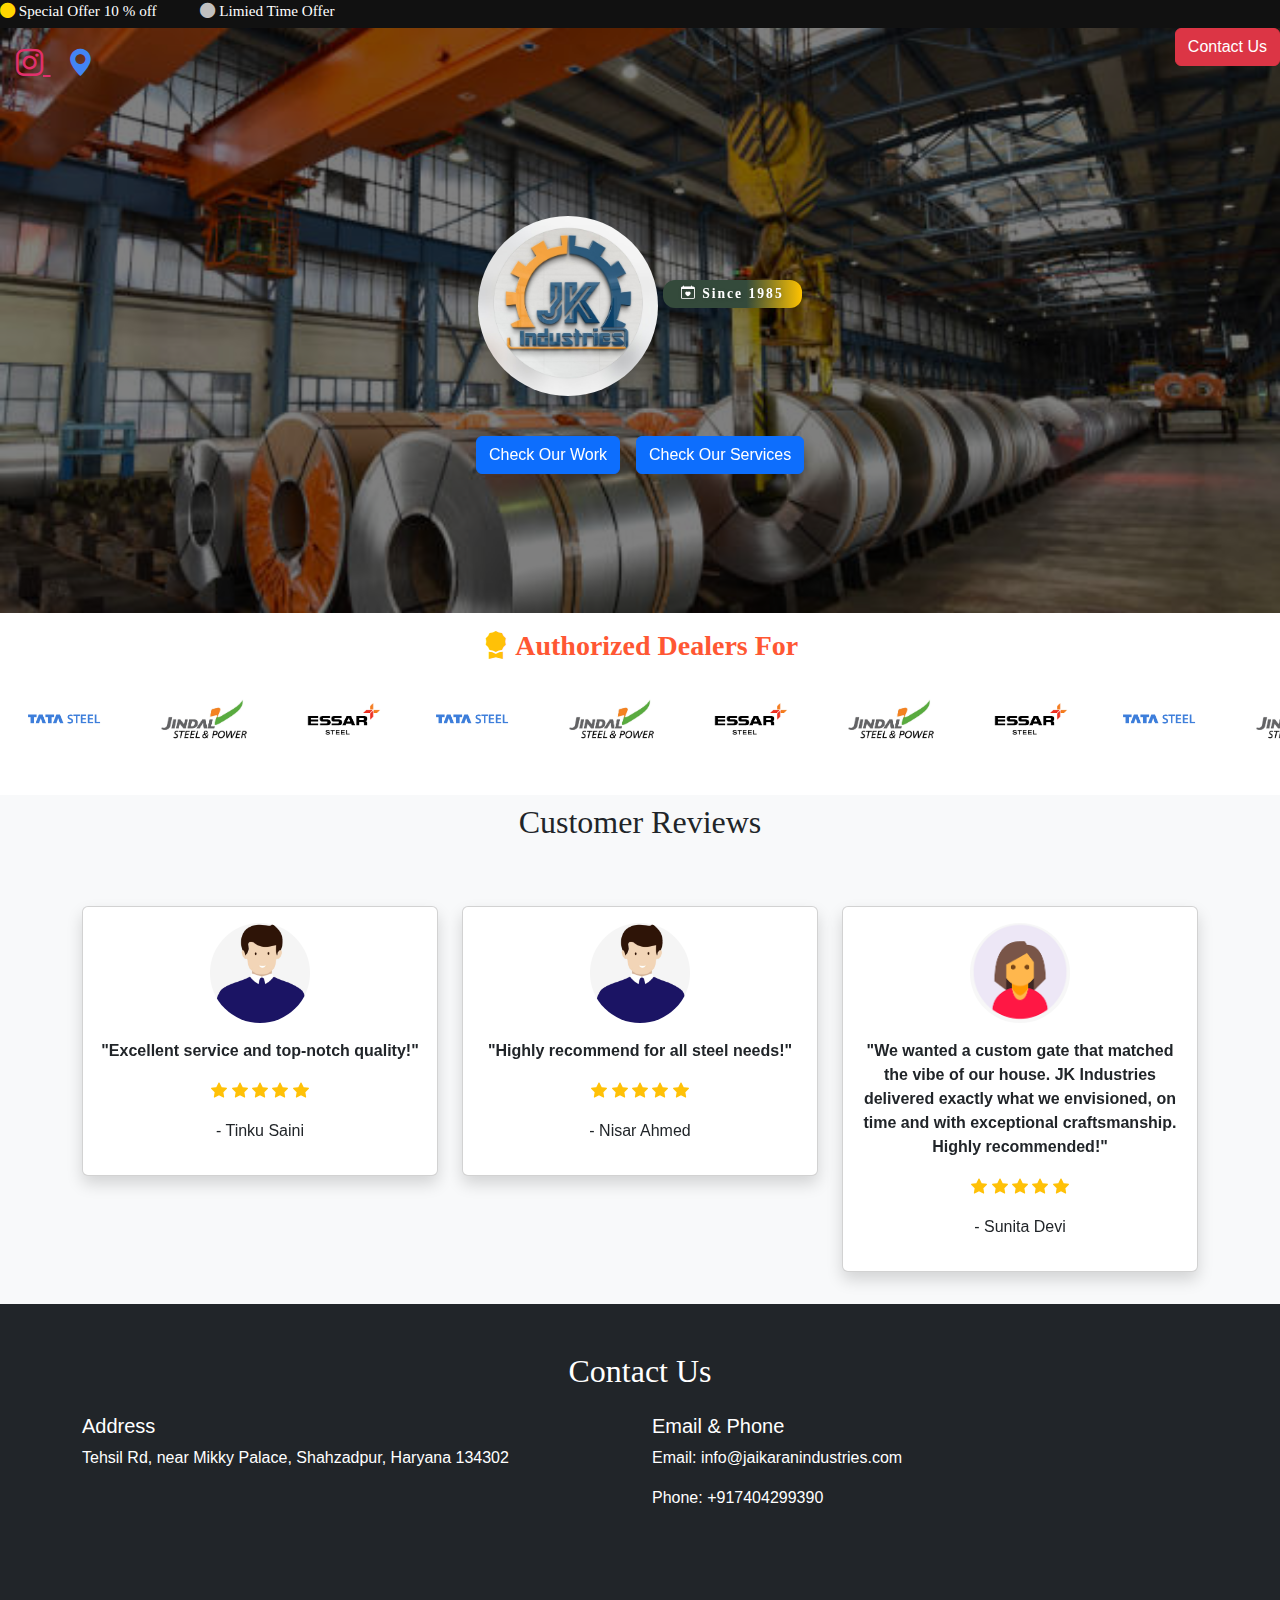
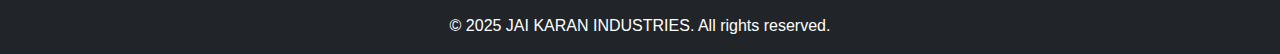
<file: index.html>
<!DOCTYPE html>
<html lang="en">

<head>
  <meta charset="UTF-8" />
  <meta name="viewport" content="width=device-width, initial-scale=1.0" />
  <title>JAI KARAN INDUSTRIES</title>

  <!-- Bootstrap CSS -->
  <link href="https://cdn.jsdelivr.net/npm/bootstrap@5.3.3/dist/css/bootstrap.min.css" rel="stylesheet" />
  <!-- Bootstrap Icons -->
  <link href="https://cdn.jsdelivr.net/npm/bootstrap-icons@1.10.5/font/bootstrap-icons.css" rel="stylesheet" />
  <!-- AOS (for animations) -->
  <link href="https://cdn.jsdelivr.net/npm/aos@2.3.4/dist/aos.css" rel="stylesheet" />


  <!-- Custom CSS -->
  <link rel="stylesheet" href="css/style.css">
</head>

<body>

  <!-- Gold & Silver Price Marquee -->
  <div
    style="background:#111; color:#fff; font-family:'Georgia',serif; font-size:0.95rem; height:28px; overflow:hidden;">
    <div style="white-space:nowrap; animation: priceScroll 8s linear infinite;">
      <span style="margin-right:40px;"><i class="bi bi-circle-fill" style="color:gold;"></i> Special Offer 10 % off</span>
      <span style="margin-right:40px;"><i class="bi bi-circle-fill" style="color:silver;"></i> Limied Time Offer</span>
      <!-- Add more prices here if needed -->
    </div>
  </div>
  <style>
    @keyframes priceScroll {
      0% {
        transform: translateX(100%);
      }

      100% {
        transform: translateX(-100%);
      }
    }
  </style>


  <!-- Hero Section -->
  <section class="hero-section text-white d-flex align-items-center justify-content-center text-center"
    style="background-image: url('img/bg.jpg'); background-size: cover; background-position: center; height: 65vh; position: relative;">
    <div class="overlay"></div>
    <div class="contact-info-top" style="position: absolute; top: 16px; left: 16px; z-index: 20; text-align: left;">
      <a href="https://www.instagram.com/info.jkindustries?igsh=dng3anNjbjF0dXJ1" target="_blank"
        style="font-size: 1.7rem; color: #E1306C; margin-right: 16px;">
        <i class="bi bi-instagram"></i>
      </a>
      <a href="https://maps.app.goo.gl/RRnhnmhGtMumdYZU6?g_st=com.google.maps.preview.copy" target="_blank"
        style="font-size: 1.7rem; color: #4285F4;">
        <i class="bi bi-geo-alt-fill"></i>
      </a>
    </div>
    <div class="z-1 position-relative" data-aos="fade-up">
      <img src="img/logo.jpeg" alt="Owner" class="rounded-circle mb-4 shadow mt-5" width="180" height="180"
        style="object-fit: cover;" data-aos="flip-up" data-aos-duration="1000">
      <span style="
      display: inline-block;
      background: linear-gradient(90deg, #344a3b 60%, #ffc300 100%);
      color: #fff;
      font-family: 'Georgia', serif;
      font-size: 0.85rem;
      font-weight: bold;
      letter-spacing: 2px;
      border-radius: 12px;
      box-shadow: 0 2px 8px rgba(0,0,0,0.12);
      padding: 4px 18px;
      margin-top: -12px;
      margin-bottom: 8px;
      text-shadow: 1px 1px 4px rgba(0,0,0,0.15);
    " data-aos="zoom-in" data-aos-duration="1000">
        <i class="bi bi-calendar-heart"></i> Since 1985
      </span>
      <!-- <div class="d-flex justify-content-center gap-3 mb-2" data-aos="fade-up" data-aos-duration="1000">
        <span class="badge rounded-pill bg-success fs-6 px-3 py-2 shadow-sm">
          <i class="bi bi-shield-check"></i> Trust
        </span>
        <span class="badge rounded-pill bg-success fs-6 px-3 py-2 shadow-sm">
          <i class="bi bi-star"></i> Excellence
        </span>
        <span class="badge rounded-pill bg-success fs-6 px-3 py-2 shadow-sm">
          <i class="bi bi-people"></i> Service
        </span>
      </div>  -->
      <div class="d-flex justify-content-center align-items-center gap-3 mt-3 flex-row">
        <a href="work.html" class="btn btn-primary" data-aos="flip-up" data-aos-duration="1000">Check Our Work</a>
        <a href="services.html" class="btn btn-primary" data-aos="flip-up" data-aos-duration="1000">Check Our
          Services</a>
      </div>
    </div>
    <div class="position-fixed top-0 end-0" style="margin-top: 28px;">
      <button type="button" class="btn btn-danger" data-bs-toggle="modal" data-bs-target="#contactModal">
        Contact Us
      </button>
    </div>

  </section>


  <section class="py-3 bg-white" style="padding-left:0; padding-right:0;">
    <h3 class="fw-bold text-center mb-3" style="color: #ff5733; font-family: 'Georgia', serif;">
      <i class="bi bi-award-fill text-warning"></i> Authorized Dealers For
    </h3>
    <div class="logo-marquee"
      style="overflow: hidden; width: 100vw; position: relative; left: 50%; transform: translateX(-50%); height: 100px;">
      <div class="logo-track" style="display: flex; align-items: center; animation: logoScroll 10s linear infinite;">
        <img src="img/tata.png" alt="Tata Steel" style="height: 80px; margin: 0 24px;">
        <img src="img/Jindal.jpg" alt="Jindal Steel" style="height: 80px; margin: 0 24px;">
        <img src="img/essar.png" alt="Essar Steel" style="height: 80px; margin: 0 24px;">
        <img src="img/tata.png" alt="SAIL" style="height: 80px; margin: 0 24px;">
        <img src="img/Jindal.jpg" alt="Bhushan Steel" style="height: 80px; margin: 0 24px;">
        <!-- Repeat logos for continuous scroll effect -->
        <img src="img/essar.png" alt="Tata Steel" style="height: 80px; margin: 0 24px;">
        <img src="img/Jindal.jpg" alt="Jindal Steel" style="height: 80px; margin: 0 24px;">
        <img src="img/essar.png" alt="Essar Steel" style="height: 80px; margin: 0 24px;">
        <img src="img/tata.png" alt="SAIL" style="height: 80px; margin: 0 24px;">
        <img src="img/Jindal.jpg" alt="Bhushan Steel" style="height: 80px; margin: 0 24px;">
        <img src="img/essar.png" alt="Tata Steel" style="height: 80px; margin: 0 24px;">
        <img src="img/Jindal.jpg" alt="Jindal Steel" style="height: 80px; margin: 0 24px;">
        <img src="img/essar.png" alt="Essar Steel" style="height: 80px; margin: 0 24px;">
        <img src="img/tata.png" alt="SAIL" style="height: 80px; margin: 0 24px;">
        <img src="img/Jindal.jpg" alt="Bhushan Steel" style="height: 80px; margin: 0 24px;">
        <img src="img/essar.png" alt="Tata Steel" style="height: 80px; margin: 0 24px;">
        <img src="img/Jindal.jpg" alt="Jindal Steel" style="height: 80px; margin: 0 24px;">
        <img src="img/essar.png" alt="Essar Steel" style="height: 80px; margin: 0 24px;">
        <img src="img/tata.png" alt="SAIL" style="height: 80px; margin: 0 24px;">
        <img src="img/Jindal.jpg" alt="Bhushan Steel" style="height: 80px; margin: 0 24px;">
      </div>
    </div>
  </section>
  <style>
    @keyframes logoScroll {
      0% {
        transform: translateX(0);
      }

      100% {
        transform: translateX(-50%);
      }
    }

    @media (max-width: 576px) {
      .logo-track {
        animation-duration: 6s !important;
      }

      .logo-marquee {
        height: 70px !important;
      }

      .logo-track img {
        height: 56px !important;
        margin: 0 12px !important;
      }
    }
  </style>


  <!-- Reviews Section -->
  <section class="reviews-section py-2 bg-light">
    <div class="container">
      <h2 class="text-center mb-4" style="font-family: 'Georgia', serif;">Customer Reviews</h2>
      <div class="row">
        <div class="d-flex justify-content-center gap-3 mb-2" data-aos="fade-up" data-aos-duration="1000">
          <span class="badge rounded-pill bg-success fs-6 px-3 py-2 shadow-sm">
            <i class="bi bi-shield-check"></i> Trust
          </span>
          <span class="badge rounded-pill bg-warning text-dark fs-6 px-3 py-2 shadow-sm">
            <i class="bi bi-star"></i> Excellence
          </span>
          <span class="badge rounded-pill bg-danger fs-6 px-3 py-2 shadow-sm">
            <i class="bi bi-currency-rupee"></i> Best Price
          </span>
        </div>
        <!-- Review 1 -->
        <div class="col-md-4 mb-4">
          <div class="card shadow">
            <div class="card-body text-center">
              <img src="img/user1.jpg" alt="John Doe" class="img-fluid rounded-circle mb-3"
                style="width: 100px; height: 100px; object-fit: cover;">
              <p class="fw-bold">"Excellent service and top-notch quality!"</p>
              <p class="text-warning">
                <i class="bi bi-star-fill"></i>
                <i class="bi bi-star-fill"></i>
                <i class="bi bi-star-fill"></i>
                <i class="bi bi-star-fill"></i>
                <i class="bi bi-star-fill"></i>
              </p>
              <p>- Tinku Saini</p>
            </div>
          </div>
        </div>
        <!-- Review 2 -->
        <div class="col-md-4 mb-4">
          <div class="card shadow">
            <div class="card-body text-center">
              <img src="img/user1.jpg" alt="Nisar Ahmed" class="img-fluid rounded-circle mb-3"
                style="width: 100px; height: 100px; object-fit: cover;">
              <p class="fw-bold">"Highly recommend for all steel needs!"</p>
              <p class="text-warning">
                <i class="bi bi-star-fill"></i>
                <i class="bi bi-star-fill"></i>
                <i class="bi bi-star-fill"></i>
                <i class="bi bi-star-fill"></i>
                <i class="bi bi-star-fill"></i>
              </p>
              <p>- Nisar Ahmed</p>
            </div>
          </div>
        </div>
        <!-- Review 3 -->
        <div class="col-md-4 mb-4">
          <div class="card shadow">
            <div class="card-body text-center">
              <img src="img/images.png" alt="Nisar Ahmed" class="img-fluid rounded-circle mb-3"
                style="width: 100px; height: 100px; object-fit: cover;">
              <p class="fw-bold">"We wanted a custom gate that matched the vibe of our house. JK Industries delivered
                exactly what we envisioned, on time and with exceptional craftsmanship. Highly recommended!"</p>
              <p class="text-warning">
                <i class="bi bi-star-fill"></i>
                <i class="bi bi-star-fill"></i>
                <i class="bi bi-star-fill"></i>
                <i class="bi bi-star-fill"></i>
                <i class="bi bi-star-fill"></i>
              </p>
              <p>- Sunita Devi</p>
            </div>
          </div>
        </div>
      </div>
    </div>
  </section>
  <!-- 
  Contact Us Button
  <div class="position-fixed top-0 end-0 m-3" style="margin-top: 100px;">
    <button type="button" class="btn btn-danger" data-bs-toggle="modal" data-bs-target="#contactModal">
      Contact Us
    </button>
  </div> -->

  <!-- Contact Us Modal -->
  <div class="modal fade" id="contactModal" tabindex="-1" aria-labelledby="contactModalLabel" aria-hidden="true">
    <div class="modal-dialog modal-dialog-centered">
      <div class="modal-content">
        <div class="modal-header">
          <h5 class="modal-title" id="contactModalLabel">Contact Information</h5>
          <button type="button" class="btn-close" data-bs-dismiss="modal" aria-label="Close"></button>
        </div>
        <div class="modal-body">
          <h6>Address:</h6>
          <p>Tehsil Rd, near Mikky Palace, Shahzadpur, Haryana 134302</p>
          <h6>Email:</h6>
          <p>info@jaikaranindustries.com</p>
          <h6>Phone:</h6>
          <p>+917404299390</p>
        </div>
        <div class="modal-footer">
          <button type="button" class="btn btn-secondary" data-bs-dismiss="modal">Close</button>
        </div>
      </div>
    </div>
  </div>

  <!-- Contact Us Section -->
  <section class="contact-us-section py-5 bg-dark text-white">
    <div class="container">
      <h2 class="text-center mb-4" style="font-family: 'Georgia', serif;">Contact Us</h2>
      <div class="row">
        <div class="col-md-6 mb-4">
          <h5>Address</h5>
          <p>Tehsil Rd, near Mikky Palace, Shahzadpur, Haryana 134302</p>
        </div>
        <div class="col-md-6 mb-4">
          <h5>Email & Phone</h5>
          <p>Email: info@jaikaranindustries.com</p>
          <p>Phone: +917404299390</p>
        </div>
      </div>
    </div>
  </section>

  <!-- Footer -->
  <footer class="bg-dark text-center text-white p-3">
    &copy; 2025 JAI KARAN INDUSTRIES. All rights reserved.
  </footer>

  <!-- Scripts -->
  <script src="https://cdn.jsdelivr.net/npm/bootstrap@5.3.3/dist/js/bootstrap.bundle.min.js"></script>
  <script src="https://cdn.jsdelivr.net/npm/aos@2.3.4/dist/aos.js"></script>
  <script>
    AOS.init();
  </script>
</body>

<!-- Quotation Modal -->
<div class="modal fade" id="quoteModal" tabindex="-1" aria-hidden="true">
  <div class="modal-dialog modal-dialog-centered">
    <div class="modal-content border-0" style="border-radius: 1rem;">
      <div class="modal-header bg-danger text-white"
        style="border-top-left-radius: 1rem; border-top-right-radius: 1rem;">
        <img src="img/logo.jpeg" alt="JK Industries Logo" style="height:40px; margin-right:10px;">
        <h5 class="modal-title">JK Industries - Free Quotation</h5>
        <button type="button" class="btn-close btn-close-white" data-bs-dismiss="modal" aria-label="Close"></button>
      </div>
      <div class="modal-body text-center">
        <p class="mb-3">Thank you for visiting JK Industries! Would you like a free quotation for your steel needs?</p>

        <!-- Paid formspree -->
        <!-- <form action="https://formspree.io/f/xpwlwrnl" method="POST">
          <input type="text" name="name" class="form-control mb-2" placeholder="Your Name" required>
          <input type="tel" name="phone" class="form-control mb-2" placeholder="Phone Number" required>
          <input type="email" name="email" class="form-control mb-2" placeholder="Email (optional)">
          <button type="submit" class="btn btn-primary w-100 mb-2">Request Quotation</button>
        </form> -->

        <form action="https://formsubmit.co/c9e61764c7f2078186c1e4b13a41eba5" method="POST">
          <input type="text" name="name" class="form-control mb-2" placeholder="Your Name" required>
          <input type="tel" name="phone" class="form-control mb-2" placeholder="Phone Number" required>
          <input type="email" name="email" class="form-control mb-2" placeholder="Email (optional)">
          <button type="submit" class="btn btn-primary w-100 mb-2">Request Quotation</button>
        </form>
        <div class="mt-2">
          <span>Or</span>
        </div>
        <a href="tel:+917404299390" class="btn btn-danger w-100 mt-2">Call Us Now</a>
      </div>
    </div>
  </div>
</div>

<script>
  setTimeout(function () {
    var quoteModal = new bootstrap.Modal(document.getElementById('quoteModal'));
    quoteModal.show();
  }, 45000); // 45 seconds
</script>

</html>
</file>
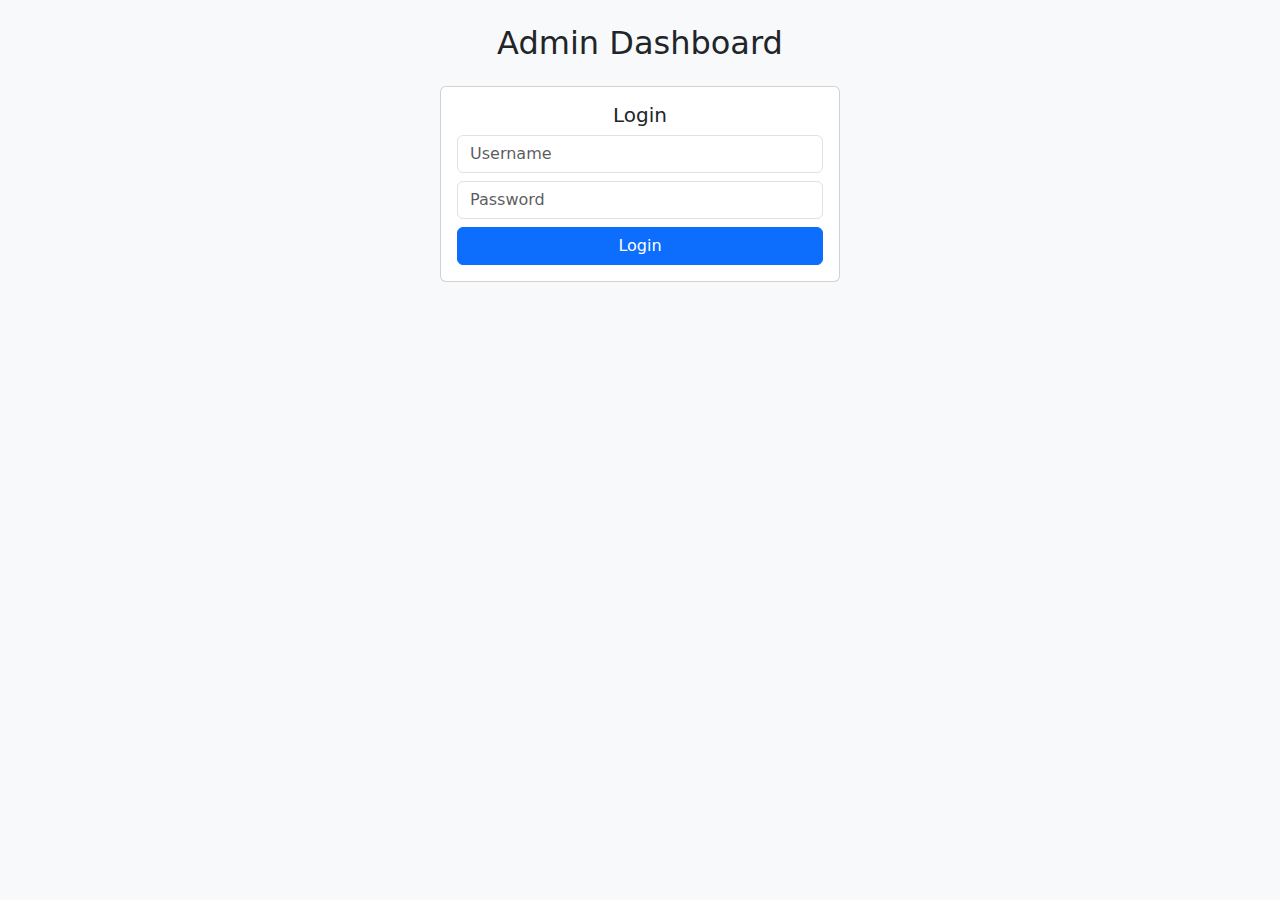
<file: dashboard.html>
<!DOCTYPE html>
<html lang="en">

<head>
  <!--
    JK Industries Admin Dashboard

    This dashboard provides:
    - Login authentication for admin access
    - Sidebar navigation for User Data, Work Progress, Sale Data, and Image Upload
    - User Data: View paginated user queries
    - Work Progress: View, add, edit, mark complete, and update dates for work records
    - Sale Data: Add and view sales, filter by week
    - Upload Images: Upload images with type selection

    Technologies:
    - Bootstrap 5 for UI
    - Bootstrap Icons
    - Vanilla JavaScript for interactivity
    - Backend API endpoints (see JS comments for URLs)
  -->
  <meta charset="UTF-8" />
  <meta name="viewport" content="width=device-width, initial-scale=1.0" />
  <title>JK Industries Dashboard</title>
  <link href="https://cdn.jsdelivr.net/npm/bootstrap@5.3.3/dist/css/bootstrap.min.css" rel="stylesheet" />
  <link href="https://cdn.jsdelivr.net/npm/bootstrap-icons@1.10.5/font/bootstrap-icons.css" rel="stylesheet" />
</head>

<body class="bg-light">
  <!-- Login Section -->
  <div class="container-fluid py-4">
    <h2 class="text-center mb-4">Admin Dashboard</h2>
    <div id="loginSection" class="card mx-auto mb-4" style="max-width: 400px;">
      <div class="card-body">
        <h5 class="card-title text-center">Login</h5>
        <form id="loginForm">
          <input type="text" class="form-control mb-2" placeholder="Username" id="username" required>
          <input type="password" class="form-control mb-2" placeholder="Password" id="password" required>
          <button type="submit" class="btn btn-primary w-100">Login</button>
        </form>
        <div id="loginError" class="text-danger mt-2" style="display:none;">Invalid credentials!</div>
      </div>
    </div>

    <!-- Dashboard Layout -->
    <div id="dashboardLayout" style="display:none;">
      <div class="row">
        <!-- Sidebar Navigation -->
        <div class="col-12 col-md-3 mb-3 mb-md-0">
          <div class="list-group">
            <button class="list-group-item list-group-item-action" id="navSaleData">
              <i class="bi bi-currency-rupee"></i> Sale Data
            </button>
            <button class="list-group-item list-group-item-action" id="navWorkProgress">
              <i class="bi bi-clipboard-check"></i> Work Progress
            </button>
            <button class="list-group-item list-group-item-action" id="navUploadImages">
              <i class="bi bi-image"></i> Upload Images
            </button>
            <button class="list-group-item list-group-item-action" id="navUserData">
              <i class="bi bi-people"></i> User Data
            </button>
            <button class="list-group-item list-group-item-action" id="navIssues">
              <i class="bi bi-bug"></i> Report Issues / Request Feature
            </button>
            <button class="list-group-item list-group-item-action text-danger" id="logoutBtn">
              <i class="bi bi-box-arrow-right"></i> Logout
            </button>
          </div>
        </div>
        <!-- Main Content Area -->
        <div class="col-12 col-md-9">
          <!-- User Data Section -->
          <div id="userSection">
            <div class="card shadow mb-4">
              <div class="card-header bg-primary text-white">
                <h5 class="mb-0">New Users</h5>
              </div>
              <div class="card-body p-0">
                <div class="table-responsive">
                  <table class="table table-striped mb-0">
                    <thead class="table-dark">
                      <tr>
                        <th>#</th>
                        <th>Name</th>
                        <th>Email</th>
                        <th>Phone</th>
                        <th>Query Type</th>
                        <th>Created At</th>
                      </tr>
                    </thead>
                    <tbody id="userTableBody"></tbody>
                  </table>
                </div>
              </div>
            </div>
          </div>
          <!-- Work Progress Section -->
          <div id="workSection" style="display:none;">
            <div class="d-flex justify-content-end mb-3">
              <button type="button" class="btn btn-success" data-bs-toggle="modal" data-bs-target="#addWorkModal">
                <i class="bi bi-plus-circle"></i> Add New Work
              </button>
            </div>
            <div class="card shadow">
              <div class="card-header bg-success text-white">
                <h5 class="mb-0">Work Progress</h5>
              </div>
              <div class="card-body p-0">
                <div class="table-responsive">
                  <table class="table table-bordered table-striped mb-0">
                    <thead class="table-dark">
                      <tr>
                        <th>Name</th>
                        <th>Address</th>
                        <th>PhoneNumber</th>
                        <th>Type of Work</th>
                        <th>Start Date</th>
                        <th>Completion Date</th>
                        <th>Status</th>
                        <th>Edit</th>
                      </tr>
                    </thead>
                    <tbody id="workTableBody"></tbody>
                  </table>
                </div>
              </div>
            </div>
          </div>
          <!-- Sale Data Section -->
          <div id="saleSection" style="display:none;">
            <div class="d-flex justify-content-end mb-3">
              <button type="button" class="btn btn-success" data-bs-toggle="modal" data-bs-target="#addSaleModal">
                <i class="bi bi-plus-circle"></i> Add Sale Data
              </button>
            </div>
            <div class="mb-3">
              <label for="weekStart" class="form-label">Week Start</label>
              <input type="date" id="weekStart" class="form-control d-inline-block" style="width:auto;">
              <label for="weekEnd" class="form-label ms-2">Week End</label>
              <input type="date" id="weekEnd" class="form-control d-inline-block" style="width:auto;">
              <button id="filterSaleBtn" class="btn btn-primary ms-2">View</button>
            </div>
            <div class="card shadow">
              <div class="card-header bg-warning text-dark">
                <h5 class="mb-0">Sale Data</h5>
              </div>
              <div class="card-body p-0">
                <div class="table-responsive">
                  <table class="table table-bordered table-striped mb-0">
                    <thead class="table-dark">
                      <tr>
                        <th>Date</th>
                        <th>Buyer Name</th>
                        <th>Transaction Type</th>
                        <th>Comments</th>
                        <th>Total Price</th>
                        <th>All Items</th>
                      </tr>
                    </thead>
                    <tbody id="saleTableBody"></tbody>
                  </table>
                </div>
              </div>
            </div>
          </div>
          <!-- Upload Images Section -->
          <div id="uploadSection" style="display:none;">
            <div class="card shadow">
              <div class="card-header bg-info text-white">
                <h5 class="mb-0"><i class="bi bi-image"></i> Upload Images</h5>
              </div>
              <div class="card-body">
                <form id="imageUploadForm" enctype="multipart/form-data">
                  <input type="file" name="image" class="form-control mb-2" accept="image/*" required>
                  <input type="text" name="name" class="form-control mb-2" placeholder="Image Name" required>
                  <select name="type" class="form-control mb-2" required>
                    <option value="">Select Type</option>
                    <option value="gate">Gate</option>
                    <option value="grill">Grill</option>
                    <option value="cement_sheet">Cement Sheet</option>
                    <option value="others">Others</option>
                  </select>
                  <button type="submit" class="btn btn-info w-100">Upload</button>
                </form>
                <div id="imageUploadMsg" class="mt-2"></div>
              </div>
            </div>
          </div>
        </div>
      </div>
    </div>

    <!-- Add Work Modal -->
    <div class="modal fade" id="addWorkModal" tabindex="-1" aria-hidden="true">
      <div class="modal-dialog modal-dialog-centered">
        <div class="modal-content border-0" style="border-radius: 1rem;">
          <div class="modal-header bg-success text-white"
            style="border-top-left-radius: 1rem; border-top-right-radius: 1rem;">
            <h5 class="modal-title"><i class="bi bi-plus-circle"></i> Add New Work</h5>
            <button type="button" class="btn-close btn-close-white" data-bs-dismiss="modal" aria-label="Close"></button>
          </div>
          <form id="addWorkForm">
            <div class="modal-body">
              <input type="text" name="name" class="form-control mb-2" placeholder="Name" required>
              <input type="text" name="address" class="form-control mb-2" placeholder="Address" required>
              <input type="text" name="phoneNumber" class="form-control mb-2" placeholder="Phone Number" required>
              <input type="text" name="typeOfWork" class="form-control mb-2" placeholder="Type of Work" required>
              <input type="date" name="startDate" class="form-control mb-2" placeholder="Start Date" required>
              <input type="date" name="completionDate" class="form-control mb-2" placeholder="Completion Date" required>
            </div>
            <div class="modal-footer">
              <button type="submit" class="btn btn-success w-100">Add Work</button>
            </div>
          </form>
        </div>
      </div>
    </div>

    <!-- Edit Work Modal -->
    <div class="modal fade" id="editWorkModal" tabindex="-1" aria-hidden="true">
      <div class="modal-dialog modal-dialog-centered">
        <div class="modal-content border-0" style="border-radius: 1rem;">
          <div class="modal-header bg-warning text-white"
            style="border-top-left-radius: 1rem; border-top-right-radius: 1rem;">
            <h5 class="modal-title"><i class="bi bi-pencil"></i> Edit Work</h5>
            <button type="button" class="btn-close btn-close-white" data-bs-dismiss="modal" aria-label="Close"></button>
          </div>
          <div class="modal-body">
            <div id="editWorkMsg"></div>
            <div class="mb-3">
              <label for="editStartDate" class="form-label">Start Date</label>
              <input type="date" id="editStartDate" class="form-control">
            </div>
            <div class="mb-3">
              <label for="editCompletionDate" class="form-label">Completion Date</label>
              <input type="date" id="editCompletionDate" class="form-control">
            </div>
            <button id="updateDatesBtn" class="btn btn-info w-100 mb-2"><i class="bi bi-calendar-check"></i> Update
              Dates</button>
            <button id="markCompleteBtn" class="btn btn-success w-100">Mark as Complete</button>
          </div>
        </div>
      </div>
    </div>

    <!-- Add Sale Modal -->
    <div class="modal fade" id="addSaleModal" tabindex="-1" aria-hidden="true">
      <div class="modal-dialog modal-dialog-centered">
        <div class="modal-content border-0" style="border-radius: 1rem;">
          <div class="modal-header bg-success text-white"
            style="border-top-left-radius: 1rem; border-top-right-radius: 1rem;">
            <h5 class="modal-title"><i class="bi bi-plus-circle"></i> Add Sale Data</h5>
            <button type="button" class="btn-close btn-close-white" data-bs-dismiss="modal" aria-label="Close"></button>
          </div>
          <form id="addSaleForm">
            <div class="modal-body">
              <div id="saleItemsList"></div>
              <button type="button" class="btn btn-primary btn-sm mb-2" onclick="addSaleItem()">Add Item</button>
              <input type="date" name="date" id="saleDate" class="form-control mb-2" required>
              <input type="text" name="buyerName" class="form-control mb-2" placeholder="Buyer Name" required>
              <select name="txnType" class="form-control mb-2">
                <option value="OTHER">Transaction Type</option>
                <option value="CASH">Cash</option>
                <option value="CARD">Card</option>
                <option value="UPI">UPI</option>
                <option value="CREDIT">CREDIT</option>
                <option value="ADVANCE">ADVANCE</option>
                <option value="OTHER">Other</option>
              </select>
              <textarea name="comments" class="form-control mb-2" placeholder="Comments"></textarea>
            </div>
            <div class="modal-footer">
              <button type="submit" class="btn btn-success w-100">Add Sale</button>
            </div>
          </form>
        </div>
      </div>
    </div>

    <div class="modal fade" id="saleItemsModal" tabindex="-1" aria-hidden="true">
      <div class="modal-dialog modal-dialog-centered">
        <div class="modal-content border-0" style="border-radius: 1rem;">
          <div class="modal-header bg-primary text-white">
            <h5 class="modal-title">Sale Items</h5>
            <button type="button" class="btn-close btn-close-white" data-bs-dismiss="modal" aria-label="Close"></button>
          </div>
          <div class="modal-body" id="saleItemsModalBody"></div>
        </div>
      </div>
    </div>
    

    <!-- Details Modal (for all sections) -->
    <div class="modal fade" id="detailsModal" tabindex="-1" aria-hidden="true">
      <div class="modal-dialog modal-dialog-centered">
        <div class="modal-content border-0" style="border-radius: 1rem;">
          <div class="modal-header bg-primary text-white"
            style="border-top-left-radius: 1rem; border-top-right-radius: 1rem;">
            <h5 class="modal-title"><i class="bi bi-info-circle"></i> Details</h5>
            <button type="button" class="btn-close btn-close-white" data-bs-dismiss="modal" aria-label="Close"></button>
          </div>
          <div class="modal-body" id="detailsModalBody"></div>
        </div>
      </div>
    </div>
  </div>
  <script src="https://cdn.jsdelivr.net/npm/bootstrap@5.3.3/dist/js/bootstrap.bundle.min.js"></script>
  <script>
    // Utility function to handle null values for display
    function safe(val) {
      return val == null ? "" : val;
    }


    // Backend API base URL
    const API_URL = window.location.hostname.includes("127") || window.location.hostname.includes("localhost")
      ? "http://localhost:8080"
      : "https://jaikaran-backend.onrender.com";

    // Login logic
    if (localStorage.getItem('isLoggedIn') === 'true') {
      showDashboard();
    } else {
      document.getElementById('loginSection').style.display = 'block';
      document.getElementById('dashboardLayout').style.display = 'none';
    }

    document.getElementById('loginForm').addEventListener('submit', function (e) {
      e.preventDefault();
      const username = document.getElementById('username').value;
      const password = document.getElementById('password').value;
      fetch(`${API_URL}/api/auth/login`, {
        method: 'POST',
        headers: { 'Content-Type': 'application/json' },
        body: JSON.stringify({ username, password })
      })
        .then(res => {
          // If response is not OK, treat as failed login
          if (!res.ok) throw new Error('Login error');
          return res.json();
        })
        .then(isValid => {
          if (isValid === true) {
            localStorage.setItem('isLoggedIn', 'true');
            showDashboard();
          } else {
            localStorage.removeItem('isLoggedIn');
            document.getElementById('loginError').textContent = 'Invalid credentials!';
            document.getElementById('loginError').style.display = 'block';
            document.getElementById('dashboardLayout').style.display = 'none';
            document.getElementById('loginSection').style.display = 'block';
          }
        })
        .catch(() => {
          localStorage.removeItem('isLoggedIn');
          document.getElementById('loginError').textContent = 'login error!';
          document.getElementById('loginError').style.display = 'block';
          document.getElementById('dashboardLayout').style.display = 'none';
          document.getElementById('loginSection').style.display = 'block';
        });
    });

    // Logout handler
    document.getElementById('logoutBtn').addEventListener('click', function () {
      localStorage.removeItem('isLoggedIn');
      document.getElementById('dashboardLayout').style.display = 'none';
      document.getElementById('loginSection').style.display = 'block';
    });

    // Show dashboard after login
    function showDashboard() {
      document.getElementById('loginSection').style.display = 'none';
      document.getElementById('dashboardLayout').style.display = 'block';
      showSection('saleSection');
      // Set date inputs to today
      const today = new Date().toISOString().slice(0, 10);
      document.getElementById('weekStart').value = today;
      document.getElementById('weekEnd').value = today;
      fetchSaleData();
    }

    // Sidebar navigation logic
    document.getElementById('navUserData').onclick = function () {
      showSection('userSection');
      fetchUsers();
    };
    document.getElementById('navIssues').onclick = function() {
  window.location.href = "issues.html";
};
    
    document.getElementById('navWorkProgress').onclick = function () {
      showSection('workSection');
      fetchWorkProgress();
    };
    document.getElementById('navSaleData').onclick = function () {
      showSection('saleSection');
      fetchSaleData();
    };
    document.getElementById('navUploadImages').onclick = function () {
      showSection('uploadSection');
    };

    // Show only the selected section
    function showSection(sectionId) {
      document.getElementById('userSection').style.display = 'none';
      document.getElementById('workSection').style.display = 'none';
      document.getElementById('uploadSection').style.display = 'none';
      document.getElementById('saleSection').style.display = 'none';
      document.getElementById(sectionId).style.display = 'block';
    }

    // --- User Data Section ---
    let usersData = [];
    let currentPage = 1;
    const recordsPerPage = 10;

    function fetchUsers() {
      fetch(`${API_URL}/api/query/user`)
        .then(res => res.json())
        .then(data => {
          usersData = data;
          currentPage = 1;
          renderUserTable();
        });
    }

    function renderUserTable() {
      const tbody = document.getElementById('userTableBody');
      tbody.innerHTML = '';
      const start = (currentPage - 1) * recordsPerPage;
      const end = start + recordsPerPage;
      const pageData = usersData.slice(start, end);
      pageData.forEach((user, idx) => {
        tbody.innerHTML += `
          <tr>
            <td>${start + idx + 1}</td>
            <td>${safe(user.name)}</td>
            <td>${safe(user.email)}</td>
            <td>${safe(user.phoneNumber)}</td>
            <td>${safe(user.queryType)}</td>
            <td>${user.createdAt ? new Date(user.createdAt).toLocaleString() : ""}</td>
          </tr>
        `;
      });
    }

    // User Data row click for details popup (null-safe)
    document.getElementById('userTableBody').addEventListener('click', function (e) {
      const row = e.target.closest('tr');
      if (!row) return;
      const idx = row.rowIndex - 1;
      const user = usersData[(currentPage - 1) * recordsPerPage + idx];
      if (!user) return;
      document.getElementById('detailsModalBody').innerHTML = `
        <ul class="list-group">
          <li class="list-group-item"><strong>Name:</strong> ${safe(user.name)}</li>
          <li class="list-group-item"><strong>Email:</strong> ${safe(user.email)}</li>
          <li class="list-group-item"><strong>Phone:</strong> ${safe(user.phoneNumber)}</li>
          <li class="list-group-item"><strong>Query Type:</strong> ${safe(user.queryType)}</li>
          <li class="list-group-item"><strong>Created At:</strong> ${user.createdAt ? new Date(user.createdAt).toLocaleString() : ""}</li>
        </ul>
      `;
      new bootstrap.Modal(document.getElementById('detailsModal')).show();
    });

    // --- Work Progress Section ---
    let workDataArr = [];

    function statusBadge(status) {
      let color = "secondary";
      if (status === "Completed") color = "success";
      else if (status === "In Progress") color = "warning";
      else if (status === "At Risk") color = "danger";
      else if (status === "Not Started") color = "secondary";
      return `<span class="badge bg-${color}">${safe(status)}</span>`;
    }

    function fetchWorkProgress() {
      fetch(`${API_URL}/api/work`)
        .then(res => res.json())
        .then(data => {
          workDataArr = data;
          const tbody = document.getElementById('workTableBody');
          tbody.innerHTML = '';
          data.forEach(w => {
            tbody.innerHTML += `
              <tr>
                <td>${safe(w.name)}</td>
                <td>${safe(w.address)}</td>
                <td>${safe(w.phoneNumber)}</td>
                <td>${safe(w.typeOfWork)}</td>
                <td>${safe(w.startDate)}</td>
                <td>${safe(w.completionDate)}</td>
                <td>${statusBadge(w.status)}</td>
                <td>
                  <button class="btn btn-sm btn-warning edit-btn" data-id="${w.id}"><i class="bi bi-pencil"></i> Edit</button>
                </td>
              </tr>
            `;
          });
        });
    }

    // Work Progress row click for details popup (null-safe, ignore edit button)
    document.getElementById('workTableBody').addEventListener('click', function (e) {
      const row = e.target.closest('tr');
      if (!row || e.target.closest('.edit-btn')) return;
      const idx = row.rowIndex - 1;
      const work = workDataArr[idx];
      if (!work) return;
      document.getElementById('detailsModalBody').innerHTML = `
        <ul class="list-group">
          <li class="list-group-item"><strong>Name:</strong> ${safe(work.name)}</li>
          <li class="list-group-item"><strong>Address:</strong> ${safe(work.address)}</li>
          <li class="list-group-item"><strong>Phone Number:</strong> ${safe(work.phoneNumber)}</li>
          <li class="list-group-item"><strong>Type of Work:</strong> ${safe(work.typeOfWork)}</li>
          <li class="list-group-item"><strong>Start Date:</strong> ${safe(work.startDate)}</li>
          <li class="list-group-item"><strong>Completion Date:</strong> ${safe(work.completionDate)}</li>
          <li class="list-group-item"><strong>Status:</strong> ${safe(work.status)}</li>
        </ul>
      `;
      new bootstrap.Modal(document.getElementById('detailsModal')).show();
    });

    // --- Sale Data Section ---
    let saleDataArr = [];

    function fetchSaleData() {
      const weekStartInput = document.getElementById('weekStart');
      const weekEndInput = document.getElementById('weekEnd');
      const today = new Date().toISOString().slice(0, 10);
      const start = weekStartInput.value || today;
      const end = weekEndInput.value || today;
      let url = `${API_URL}/api/sale`;
      if (start && end) url += `?startDate=${start}&endDate=${end}`;
      fetch(url)
        .then(res => res.json())
        .then(data => {
          saleDataArr = data;
          const tbody = document.getElementById('saleTableBody');
          tbody.innerHTML = '';
          data.forEach((sale, idx) => {
            tbody.innerHTML += `
              <tr>
    <td>${safe(sale.date)}</td>
    <td>${safe(sale.buyerName)}</td>
    <td>${safe(sale.txnType)}</td>
    <td>${safe(sale.comments)}</td>
    <td>${safe(sale.totalPrice)}</td>
        <td>
<button class="btn btn-info btn-sm" onclick="showSaleItems(event, ${idx})">
  Check All Items
</button>
    </td>
              </tr>
            `;
          });
        });
    }
    document.getElementById('filterSaleBtn').onclick = fetchSaleData;

    // Sale Data row click for details popup (null-safe)
    document.getElementById('saleTableBody').addEventListener('click', function (e) {
      const row = e.target.closest('tr');
      if (!row) return;
      const idx = row.rowIndex - 1;
      const sale = saleDataArr[idx];
      if (!sale) return;
      document.getElementById('detailsModalBody').innerHTML = `
        <ul class="list-group">
          <li class="list-group-item"><strong>Date:</strong> ${safe(sale.date)}</li>
          <li class="list-group-item"><strong>Total Price:</strong> ${safe(sale.totalPrice)}</li>
          <li class="list-group-item"><strong>Buyer Name:</strong> ${safe(sale.buyerName)}</li>
          <li class="list-group-item"><strong>Transaction Type:</strong> ${safe(sale.txnType)}</li>
          <li class="list-group-item"><strong>Comments:</strong> ${safe(sale.comments)}</li>
        </ul>
      `;
      new bootstrap.Modal(document.getElementById('detailsModal')).show();
    });

    // Set default date to today when Add Sale modal opens
    document.getElementById('addSaleModal').addEventListener('show.bs.modal', function () {
      document.getElementById('saleDate').value = new Date().toISOString().slice(0, 10);
    });

    let saleItems = [];

function addSaleItem() {
  const idx = saleItems.length;
  saleItems.push({ itemName: '', quantity: '', price: '' });
  renderSaleItems();
}

function renderSaleItems() {
  const container = document.getElementById('saleItemsList');
  container.innerHTML = saleItems.map((item, idx) => `
    <div class="row mb-2" id="sale-item-${idx}">
      <div class="col">
        <input type="text" class="form-control" placeholder="Item Name" value="${item.itemName}" 
          onchange="updateSaleItem(${idx}, 'itemName', this.value)" required>
      </div>
      <div class="col">
        <input type="number" class="form-control" placeholder="Quantity" value="${item.quantity}" step="any"
          onchange="updateSaleItem(${idx}, 'quantity', this.value)">
      </div>
      <div class="col">
        <input type="number" class="form-control" placeholder="Price" value="${item.price}" step="any"
          onchange="updateSaleItem(${idx}, 'price', this.value)" required>
      </div>
      <div class="col-auto">
        <button type="button" class="btn btn-danger btn-sm" onclick="removeSaleItem(${idx})">&times;</button>
      </div>
    </div>
  `).join('');
}

window.updateSaleItem = function(idx, field, value) {
  saleItems[idx][field] = value;
};

window.removeSaleItem = function(idx) {
  saleItems.splice(idx, 1);
  renderSaleItems();
};

// Reset saleItems when modal opens
document.getElementById('addSaleModal').addEventListener('show.bs.modal', function () {
  saleItems = [];
  addSaleItem();
});

    // Add Sale Form Logic
    document.getElementById('addSaleForm').addEventListener('submit', function(e) {
  e.preventDefault();
  const form = e.target;
  fetch(`${API_URL}/api/sale`, {
    method: 'POST',
    headers: { 'Content-Type': 'application/json' },
    body: JSON.stringify({
      items: saleItems,
      buyerName: form.buyerName.value,
      txnType: form.txnType.value,
      comments: form.comments.value,
      date: document.getElementById('saleDate').value
    })
  })
  .then(res => {
    if (res.ok) {
      bootstrap.Modal.getInstance(document.getElementById('addSaleModal')).hide();
      form.reset();
      fetchSaleData();
    } else {
      alert('Error adding sale data.');
    }
  })
  .catch(() => alert('Network error.'));
});

    // Add Work Form Logic
    document.getElementById('addWorkForm').addEventListener('submit', function (e) {
      e.preventDefault();
      const form = e.target;
      fetch(`${API_URL}/api/work`, {
        method: 'POST',
        headers: { 'Content-Type': 'application/json' },
        body: JSON.stringify({
          name: form.name.value,
          address: form.address.value,
          phoneNumber: form.phoneNumber.value,
          typeOfWork: form.typeOfWork.value,
          startDate: form.startDate.value,
          completionDate: form.completionDate.value
        })
      })
        .then(res => {
          if (res.ok) {
            bootstrap.Modal.getInstance(document.getElementById('addWorkModal')).hide();
            form.reset();
            fetchWorkProgress();
          } else {
            alert('Error adding work. Please try again.');
          }
        })
        .catch(() => alert('Network error. Please try again.'));
    });

    // Edit Work Modal Logic
    let selectedWorkId = null;
    document.getElementById('workTableBody').addEventListener('click', function (e) {
      const btn = e.target.closest('.edit-btn');
      if (btn) {
        selectedWorkId = btn.getAttribute('data-id');
        document.getElementById('editWorkMsg').innerHTML = '';
        const modal = new bootstrap.Modal(document.getElementById('editWorkModal'));
        modal.show();
      }
    });

    // Update Dates button handler
    document.getElementById('updateDatesBtn').addEventListener('click', function () {
      if (!selectedWorkId) return;
      const startDate = document.getElementById('editStartDate').value;
      const completionDate = document.getElementById('editCompletionDate').value;
      fetch(`${API_URL}/api/work/${selectedWorkId}/dates`, {
        method: 'PATCH',
        headers: { 'Content-Type': 'application/json' },
        body: JSON.stringify({
          startDate: startDate || null,
          completionDate: completionDate || null
        })
      })
        .then(res => {
          if (res.ok) {
            document.getElementById('editWorkMsg').innerHTML = `<div class="alert alert-success">Dates updated!</div>`;
            fetchWorkProgress();
            setTimeout(() => {
              bootstrap.Modal.getInstance(document.getElementById('editWorkModal')).hide();
            }, 1000);
          } else {
            document.getElementById('editWorkMsg').innerHTML = `<div class="alert alert-danger">Failed to update dates.</div>`;
          }
        })
        .catch(() => {
          document.getElementById('editWorkMsg').innerHTML = `<div class="alert alert-danger">Network error.</div>`;
        });
    });

    // Mark as Complete button handler
    document.getElementById('markCompleteBtn').addEventListener('click', function () {
      if (!selectedWorkId) return;
      fetch(`${API_URL}/api/work/${selectedWorkId}/complete`, {
        method: 'PATCH'
      })
        .then(res => {
          if (res.ok) {
            document.getElementById('editWorkMsg').innerHTML = `<div class="alert alert-success">Marked as complete!</div>`;
            fetchWorkProgress();
            setTimeout(() => {
              bootstrap.Modal.getInstance(document.getElementById('editWorkModal')).hide();
            }, 1000);
          } else {
            document.getElementById('editWorkMsg').innerHTML = `<div class="alert alert-danger">Failed to update status.</div>`;
          }
        })
        .catch(() => {
          document.getElementById('editWorkMsg').innerHTML = `<div class="alert alert-danger">Network error.</div>`;
        });
    });

    // Image Upload Form Logic
    document.getElementById('imageUploadForm').addEventListener('submit', function (e) {
      e.preventDefault();
      const form = e.target;
      const formData = new FormData(form);
      fetch(`${API_URL}/api/work/images/upload`, {
        method: 'POST',
        body: formData
      })
        .then(res => res.text())
        .then(msg => {
          document.getElementById('imageUploadMsg').innerHTML = `<div class="alert alert-info">${msg}</div>`;
          form.reset();
        })
        .catch(() => {
          document.getElementById('imageUploadMsg').innerHTML = `<div class="alert alert-danger">Upload failed. Please try again.</div>`;
        });
    });

    window.showSaleItems = function(event, idx) {
  event.stopPropagation(); // Prevent row click event
  const sale = saleDataArr[idx];
  if (!sale || !sale.items || sale.items.length === 0) {
    document.getElementById('saleItemsModalBody').innerHTML = "<p>No items found.</p>";
  } else {
    document.getElementById('saleItemsModalBody').innerHTML = `
      <ul class="list-group">
        ${sale.items.map(item => `
          <li class="list-group-item">
            <strong>Item Name:</strong> ${safe(item.itemName)}<br>
            <strong>Quantity:</strong> ${safe(item.quantity)}<br>
            <strong>Price:</strong> ${safe(item.price)}
          </li>
        `).join('')}
      </ul>
    `;
  }
  new bootstrap.Modal(document.getElementById('saleItemsModal')).show();
};

  </script>
</body>

</html>
</file>
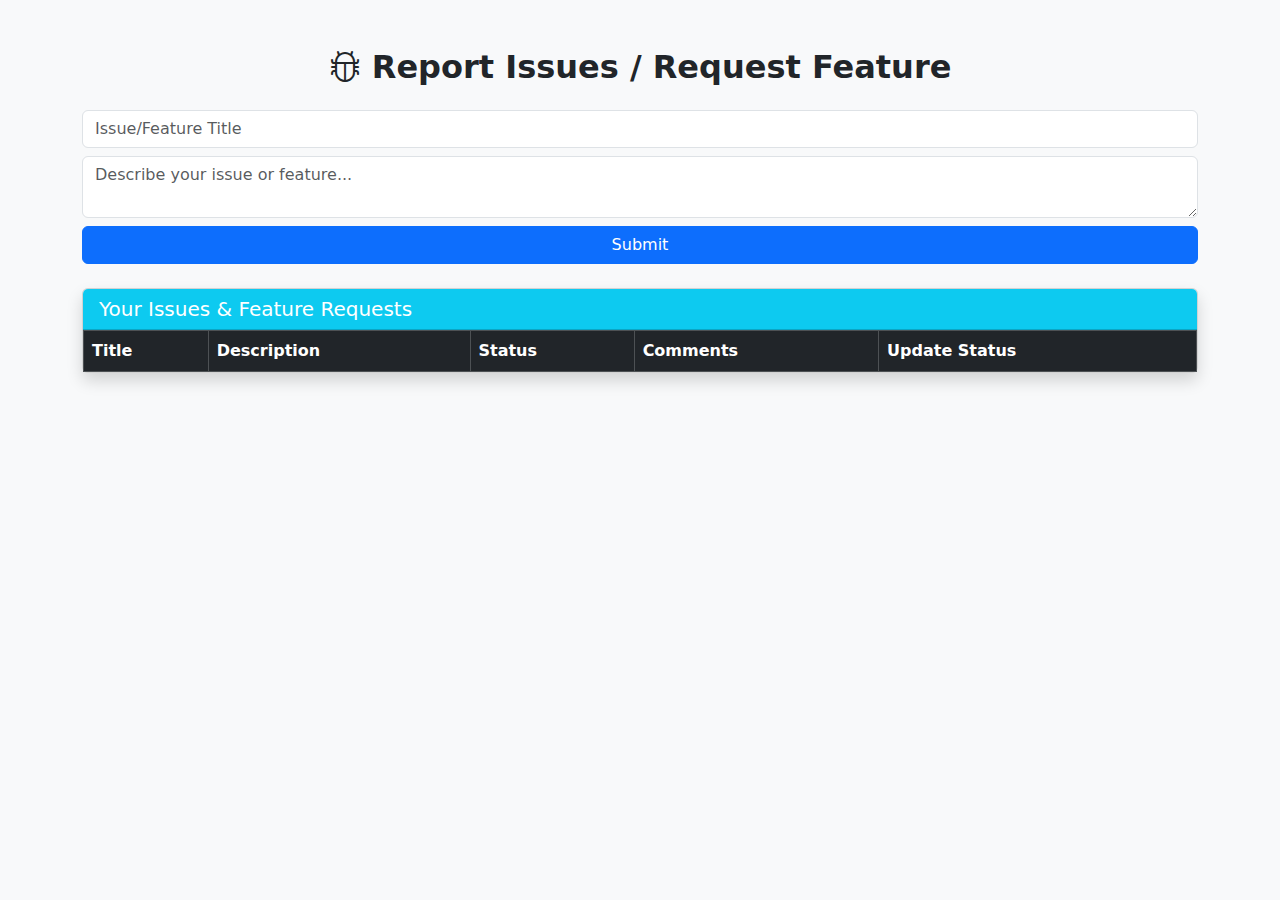
<file: issues.html>
<!DOCTYPE html>
<html lang="en">

<head>
    <meta charset="UTF-8" />
    <title>Report Issues / Request Feature</title>
    <link href="https://cdn.jsdelivr.net/npm/bootstrap@5.3.3/dist/css/bootstrap.min.css" rel="stylesheet" />
    <link href="https://cdn.jsdelivr.net/npm/bootstrap-icons@1.10.5/font/bootstrap-icons.css" rel="stylesheet" />
</head>

<body class="bg-light">
    <div class="container py-5">
        <h2 class="mb-4 text-center fw-bold">
            <i class="bi bi-bug"></i> Report Issues / Request Feature
        </h2>
        <form id="issueForm" class="mb-4">
            <input type="text" name="title" class="form-control mb-2" placeholder="Issue/Feature Title" required>
            <textarea name="description" class="form-control mb-2"
                placeholder="Describe your issue or feature..."></textarea>
            <button type="submit" class="btn btn-primary w-100">Submit</button>
        </form>
        <div class="card shadow">
            <div class="card-header bg-info text-white">
                <h5 class="mb-0">Your Issues & Feature Requests</h5>
            </div>
            <div class="card-body p-0">
                <table class="table table-bordered table-striped mb-0">
                    <thead class="table-dark">
                        <tr>
                            <th>Title</th>
                            <th>Description</th>
                            <th>Status</th>
                            <th>Comments</th>
                            <th>Update Status</th>
                        </tr>
                    </thead>
                    <tbody id="issuesTableBody"></tbody>
                </table>
            </div>
        </div>
    </div>
    <script>
        const API_URL = window.location.hostname.includes("127") || window.location.hostname.includes("localhost")
            ? "http://localhost:8080"
            : "https://jaikaran-backend.onrender.com";

        let issues = [];

        let editingCommentId = null;

        function renderIssues() {
            const tbody = document.getElementById('issuesTableBody');
            tbody.innerHTML = '';
            issues.forEach((issue) => {
                let statusColor = "secondary";
                if (issue.status === "Not Started" || issue.status === "NOT_STARTED") statusColor = "secondary";
                else if (issue.status === "In Progress" || issue.status === "IN_PROGRESS") statusColor = "warning";
                else if (issue.status === "Done" || issue.status === "DONE") statusColor = "success";
                tbody.innerHTML += `
      <tr>
        <td>${issue.title}</td>
        <td>${issue.description}</td>
        <td><span class="badge bg-${statusColor}">${issue.status.replace(/_/g, " ")}</span></td>
<td>
  ${editingCommentId === issue.id
                        ? `<div class="input-group input-group-sm">
            <input type="text" class="form-control" id="comment-edit-${issue.id}" value="${issue.comments ? issue.comments : ""}">
            <button class="btn btn-success btn-sm" onclick="saveComment(${issue.id})">Save</button>
            <button class="btn btn-secondary btn-sm" onclick="cancelEditComment()">Cancel</button>
         </div>`
                        : `<span>${issue.comments ? issue.comments : ""}</span>
         <button class="btn btn-link btn-sm" onclick="editComment(${issue.id})">
           <i class="bi bi-pencil"></i>
         </button>`
                    }
</td>
        <td>
          <select class="form-select form-select-sm" onchange="updateStatus(${issue.id}, this.value)">
            <option value="NOT_STARTED" ${issue.status === "Not Started" || issue.status === "NOT_STARTED" ? "selected" : ""}>Not Started</option>
            <option value="IN_PROGRESS" ${issue.status === "In Progress" || issue.status === "IN_PROGRESS" ? "selected" : ""}>In Progress</option>
            <option value="DONE" ${issue.status === "Done" || issue.status === "DONE" ? "selected" : ""}>Done</option>
          </select>
        </td>
      </tr>
    `;
            });
        }

        // Fetch all issues from API
        function fetchIssues() {
            fetch(`${API_URL}/api/issues`)
                .then(res => res.json())
                .then(data => {
                    issues = data;
                    renderIssues();
                });
        }

        // Create new issue
        document.getElementById('issueForm').addEventListener('submit', function (e) {
            e.preventDefault();
            const form = e.target;
            fetch(`${API_URL}/api/issues`, {
                method: 'POST',
                headers: { 'Content-Type': 'application/json' },
                body: JSON.stringify({
                    title: form.title.value,
                    description: form.description.value,
                    status: "NOT_STARTED"
                })
            })
                .then(res => res.json())
                .then(newIssue => {
                    issues.push(newIssue);
                    renderIssues();
                    form.reset();
                });
        });

        // Update issue status
        window.updateStatus = function (id, status) {
            fetch(`${API_URL}/api/issues/${id}/status?status=${encodeURIComponent(status)}`, {
                method: 'PATCH'
            })
                .then(res => res.json())
                .then(updatedIssue => {
                    issues = issues.map(issue => issue.id === updatedIssue.id ? updatedIssue : issue);
                    renderIssues();
                });
        };

        // Edit comment handler
        window.editComment = function (id) {
            editingCommentId = id;
            renderIssues();
        };

        // Cancel edit handler
        window.cancelEditComment = function () {
            editingCommentId = null;
            renderIssues();
        };

        // Save comment handler
        window.saveComment = function (id) {
            const comment = document.getElementById(`comment-edit-${id}`).value;
            fetch(`${API_URL}/api/issues/${id}/comment?comment=${encodeURIComponent(comment)}`, {
                method: 'PATCH'
            })
                .then(res => res.json())
                .then(updatedIssue => {
                    issues = issues.map(issue => issue.id === updatedIssue.id ? updatedIssue : issue);
                    editingCommentId = null;
                    renderIssues();
                });
        };

        fetchIssues();
    </script>
</body>

</html>
</file>
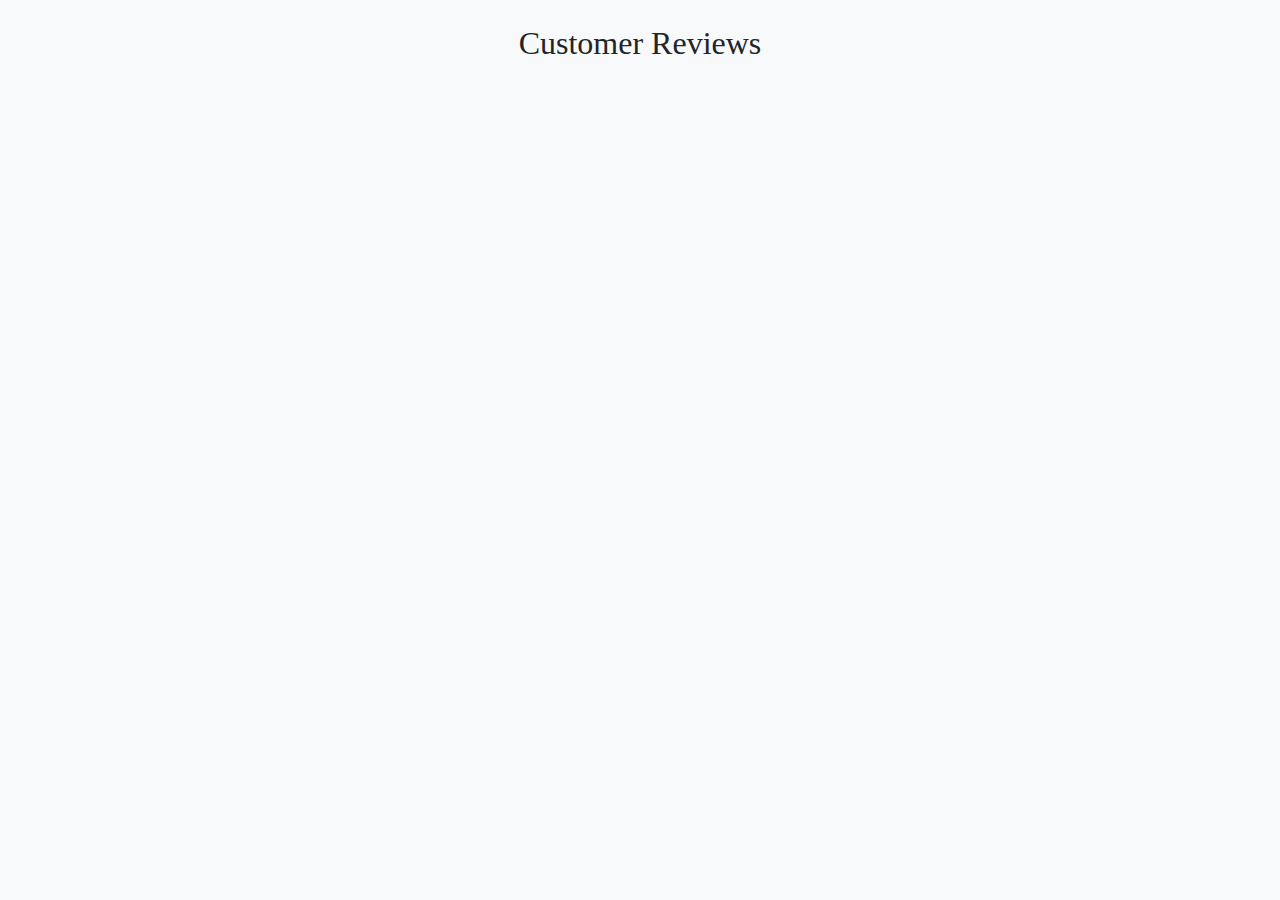
<file: reviews.html>
<!DOCTYPE html>
<html lang="en">
<head>
  <meta charset="UTF-8" />
  <meta name="viewport" content="width=device-width, initial-scale=1.0" />
  <title>Customer Reviews | JK Industries</title>
  <link href="https://cdn.jsdelivr.net/npm/bootstrap@5.3.3/dist/css/bootstrap.min.css" rel="stylesheet" />
  <link href="https://cdn.jsdelivr.net/npm/bootstrap-icons@1.10.5/font/bootstrap-icons.css" rel="stylesheet" />
</head>
<body class="bg-light">
  <div class="container py-4">
    <h2 class="text-center mb-4" style="font-family: 'Georgia', serif;">Customer Reviews</h2>
    <div id="reviewsList" class="row g-4"></div>
  </div>
  <script>
    const API_URL = window.location.hostname.includes("127") || window.location.hostname.includes("localhost")
      ? "http://localhost:8080"
      : "https://jaikaran-backend.onrender.com";

    function renderStars(rating) {
      let stars = '';
      for (let i = 1; i <= 5; i++) {
        stars += `<i class="bi ${i <= rating ? 'bi-star-fill text-warning' : 'bi-star'}"></i>`;
      }
      return stars;
    }

    fetch(`${API_URL}/api/review`)
      .then(res => res.json())
      .then(data => {
        const reviewsList = document.getElementById('reviewsList');
        reviewsList.innerHTML = '';
        data.forEach(review => {
          reviewsList.innerHTML += `
            <div class="col-12 col-md-6 col-lg-4">
              <div class="card shadow-sm h-100">
                <div class="card-body">
                  <div class="d-flex align-items-center mb-2">
                    <i class="bi bi-person-circle fs-2 me-2 text-success"></i>
                    <span class="fw-bold">${review.customerName}</span>
                  </div>
                  <div class="mb-2">${renderStars(review.rating)}</div>
                  <p class="mb-2">${review.comment}</p>
                  ${review.imageUrl ? `<img src="${review.imageUrl}" alt="Review Image" class="img-fluid rounded mb-2" style="max-height:120px;">` : ''}
                  <small class="text-muted">${review.createdAt ? new Date(review.createdAt).toLocaleString() : ''}</small>
                </div>
              </div>
            </div>
          `;
        });
      });
  </script>
</body>
</html>
</file>
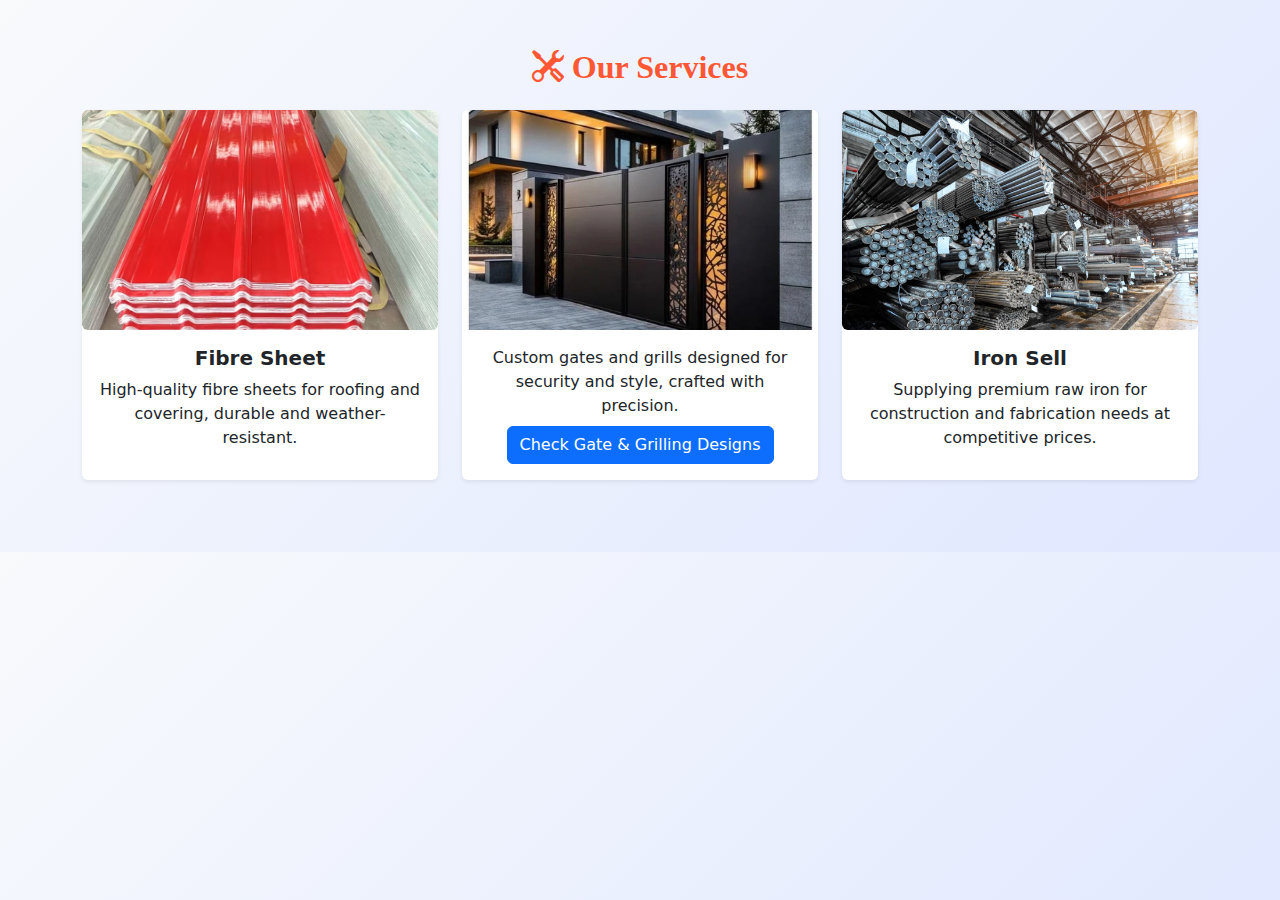
<file: services.html>
<!DOCTYPE html>
<html lang="en">

<head>
  <meta charset="UTF-8" />
  <meta name="viewport" content="width=device-width, initial-scale=1.0" />
  <title>Our Services - JAI KARAN INDUSTRIES</title>
  <link href="https://cdn.jsdelivr.net/npm/bootstrap@5.3.3/dist/css/bootstrap.min.css" rel="stylesheet" />
  <link href="https://cdn.jsdelivr.net/npm/bootstrap-icons@1.10.5/font/bootstrap-icons.css" rel="stylesheet" />
</head>

<body style="background: linear-gradient(135deg, #f8fafc 0%, #e0e7ff 100%);">
  <div class="container py-5">
    <h2 class="mb-4 text-center fw-bold" style="font-family: 'Georgia', serif; color: #ff5733;">
      <i class="bi bi-tools"></i> Our Services
    </h2>
    <div class="row">
      <!-- Fibre Sheet Service -->
      <div class="col-md-4 mb-4">
        <div class="card shadow-sm border-0 h-100 hover-shadow" style="transition: transform 0.2s;">
          <img src="img/fibre-sheet.jpg" class="card-img-top rounded" alt="Fibre Sheet"
            style="height: 220px; object-fit: cover;">
          <div class="card-body text-center">
            <h5 class="card-title fw-bold">Fibre Sheet</h5>
            <p class="card-text">High-quality fibre sheets for roofing and covering, durable and weather-resistant.</p>
          </div>
        </div>
      </div>
      <!-- Gate & Grilling Work Service -->
      <div class="col-md-4 mb-4">
        <a href="gatedesigns.html" style="text-decoration: none; color: inherit;">
          <div class="card shadow-sm border-0 h-100 hover-shadow" style="transition: transform 0.2s;">
            <img src="img/gate-grill.jpg" class="card-img-top rounded" alt="Gate & Grilling Work"
              style="height: 220px; object-fit: cover;">
            <div class="card-body text-center">
              <p class="card-text">Custom gates and grills designed for security and style, crafted with precision.</p>
              <a href="gatedesigns.html" class="btn btn-primary mt-2">Check Gate & Grilling Designs</a>
            </div>
          </div>
        </a>
      </div>
      <!-- Raw Iron Sell Service -->
      <div class="col-md-4 mb-4">
        <div class="card shadow-sm border-0 h-100 hover-shadow" style="transition: transform 0.2s;">
          <img src="img/iron.jpg" class="card-img-top rounded" alt="Iron Sell"
            style="height: 220px; object-fit: cover;">
          <div class="card-body text-center">
            <h5 class="card-title fw-bold">Iron Sell</h5>
            <p class="card-text">Supplying premium raw iron for construction and fabrication needs at competitive
              prices.</p>
          </div>
        </div>
      </div>
    </div>
  </div>
  <style>
    .hover-shadow:hover {
      transform: scale(1.04);
      box-shadow: 0 8px 24px rgba(0, 0, 0, 0.15);
    }
  </style>
</body>

</html>
</file>
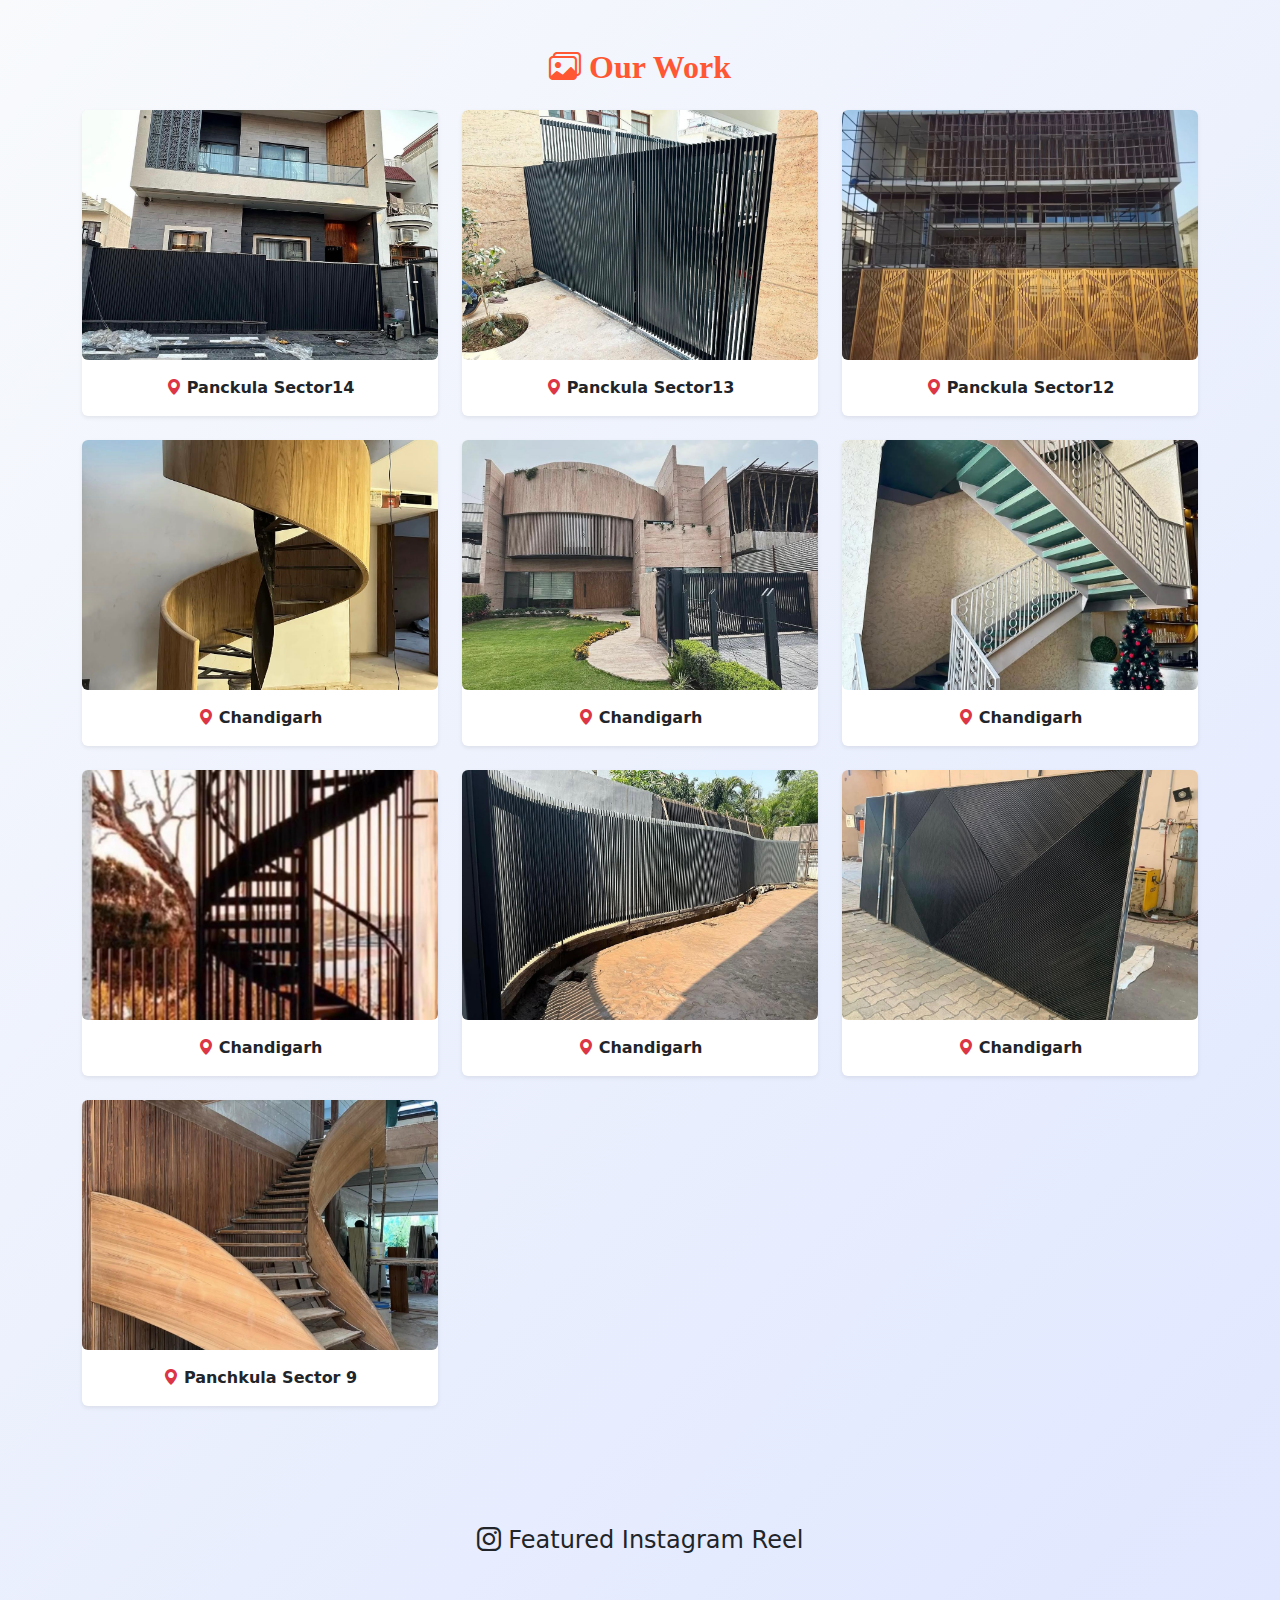
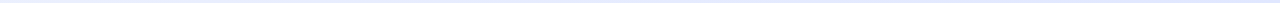
<file: work.html>
<!DOCTYPE html>
<html lang="en">

<head>
  <meta charset="UTF-8" />
  <meta name="viewport" content="width=device-width, initial-scale=1.0" />
  <title>Our Work - JAI KARAN INDUSTRIES</title>
  <link href="https://cdn.jsdelivr.net/npm/bootstrap@5.3.3/dist/css/bootstrap.min.css" rel="stylesheet" />
  <link href="https://cdn.jsdelivr.net/npm/bootstrap-icons@1.10.5/font/bootstrap-icons.css" rel="stylesheet" />
</head>

<body style="background: linear-gradient(135deg, #f8fafc 0%, #e0e7ff 100%);">
  <div class="container py-5">
    <h2 class="mb-4 text-center fw-bold" style="font-family: 'Georgia', serif; color: #ff5733;">
      <i class="bi bi-images"></i> Our Work
    </h2>
    <div class="row">
      <div class="col-md-4 mb-4">
        <div class="card shadow-sm border-0 h-100 hover-shadow" style="transition: transform 0.2s;">
          <img src="img/work/work1.jpeg" class="card-img-top rounded" alt="Location 1" loading="lazy"
            style="height: 250px; object-fit: cover;">
          <div class="card-body text-center">
            <p class="mb-0">
              <i class="bi bi-geo-alt-fill text-danger"></i>
              <span class="fw-semibold">Panckula Sector14</span>
            </p>
          </div>
        </div>
      </div>
      <div class="col-md-4 mb-4">
        <div class="card shadow-sm border-0 h-100 hover-shadow" style="transition: transform 0.2s;">
          <img src="img/work/work2.jpeg" class="card-img-top rounded" alt="Location 2" loading="lazy"
            style="height: 250px; object-fit: cover;">
          <div class="card-body text-center">
            <p class="mb-0">
              <i class="bi bi-geo-alt-fill text-danger"></i>
              <span class="fw-semibold">Panckula Sector13</span>
            </p>
          </div>
        </div>
      </div>
      <div class="col-md-4 mb-4">
        <div class="card shadow-sm border-0 h-100 hover-shadow" style="transition: transform 0.2s;">
          <img src="img/work/work3.jpeg" class="card-img-top rounded" alt="Location 3" loading="lazy"
            style="height: 250px; object-fit: cover;">
          <div class="card-body text-center">
            <p class="mb-0">
              <i class="bi bi-geo-alt-fill text-danger"></i>
              <span class="fw-semibold">Panckula Sector12</span>
            </p>
          </div>
        </div>
      </div>
      <div class="col-md-4 mb-4">
        <div class="card shadow-sm border-0 h-100 hover-shadow" style="transition: transform 0.2s;">
          <img src="img/work/work4.jpeg" class="card-img-top rounded" alt="Location 4" loading="lazy"
            style="height: 250px; object-fit: cover;">
          <div class="card-body text-center">
            <p class="mb-0">
              <i class="bi bi-geo-alt-fill text-danger"></i>
              <span class="fw-semibold">Chandigarh</span>
            </p>
          </div>
        </div>
      </div>
      <div class="col-md-4 mb-4">
        <div class="card shadow-sm border-0 h-100 hover-shadow" style="transition: transform 0.2s;">
          <img src="img/work/work5.jpeg" class="card-img-top rounded" alt="Location 4" loading="lazy"
            style="height: 250px; object-fit: cover;">
          <div class="card-body text-center">
            <p class="mb-0">
              <i class="bi bi-geo-alt-fill text-danger"></i>
              <span class="fw-semibold">Chandigarh</span>
            </p>
          </div>
        </div>
      </div>
      <div class="col-md-4 mb-4">
        <div class="card shadow-sm border-0 h-100 hover-shadow" style="transition: transform 0.2s;">
          <img src="img/work/work6.jpeg" class="card-img-top rounded" alt="Location 4" loading="lazy"
            style="height: 250px; object-fit: cover;">
          <div class="card-body text-center">
            <p class="mb-0">
              <i class="bi bi-geo-alt-fill text-danger"></i>
              <span class="fw-semibold">Chandigarh</span>
            </p>
          </div>
        </div>
      </div>
      <div class="col-md-4 mb-4">
        <div class="card shadow-sm border-0 h-100 hover-shadow" style="transition: transform 0.2s;">
          <img src="img/work/work7.jpeg" class="card-img-top rounded" alt="Location 4" loading="lazy"
            style="height: 250px; object-fit: cover;">
          <div class="card-body text-center">
            <p class="mb-0">
              <i class="bi bi-geo-alt-fill text-danger"></i>
              <span class="fw-semibold">Chandigarh</span>
            </p>
          </div>
        </div>
      </div>
      <div class="col-md-4 mb-4">
        <div class="card shadow-sm border-0 h-100 hover-shadow" style="transition: transform 0.2s;">
          <img src="img/work/work8.jpeg" class="card-img-top rounded" alt="Location 4" loading="lazy"
            style="height: 250px; object-fit: cover;">
          <div class="card-body text-center">
            <p class="mb-0">
              <i class="bi bi-geo-alt-fill text-danger"></i>
              <span class="fw-semibold">Chandigarh</span>
            </p>
          </div>
        </div>
      </div>
      <div class="col-md-4 mb-4">
        <div class="card shadow-sm border-0 h-100 hover-shadow" style="transition: transform 0.2s;">
          <img src="img/work/work9.jpeg" class="card-img-top rounded" alt="Location 4" loading="lazy"
            style="height: 250px; object-fit: cover;">
          <div class="card-body text-center">
            <p class="mb-0">
              <i class="bi bi-geo-alt-fill text-danger"></i>
              <span class="fw-semibold">Chandigarh</span>
            </p>
          </div>
        </div>
      </div>
      <div class="col-md-4 mb-4">
        <div class="card shadow-sm border-0 h-100 hover-shadow" style="transition: transform 0.2s;">
          <img src="img/work/work10.jpeg" class="card-img-top rounded" alt="Location 4" loading="lazy"
            style="height: 250px; object-fit: cover;">
          <div class="card-body text-center">
            <p class="mb-0">
              <i class="bi bi-geo-alt-fill text-danger"></i>
              <span class="fw-semibold">Panchkula Sector 9</span>
            </p>
          </div>
        </div>
      </div>
    </div>
  </div>

  <!-- Instagram Reel Embed START -->
  <div class="container my-5 text-center">
    <h4 class="mb-3"><i class="bi bi-instagram"></i> Featured Instagram Reel</h4>
    <blockquote class="instagram-media"
      data-instgrm-permalink="https://www.instagram.com/reel/C0lKpAKAOfE/?igsh=MTh6cTNxcjY4NGVueQ=="
      data-instgrm-version="14" style="background:#FFF; border:0; margin: 1px; max-width:540px; width:99%;">
    </blockquote>
    <script async src="//www.instagram.com/embed.js"></script>
  </div>
  <!-- Instagram Reel Embed END -->


  <style>
    .hover-shadow:hover {
      transform: scale(1.03);
      box-shadow: 0 8px 24px rgba(0, 0, 0, 0.15);
    }
  </style>
</body>

</html>
</file>
<file: css/style.css>
/* General */
body {
    font-family: 'Segoe UI', sans-serif;
  }
  
  /* Hero Section Overlay */
  .hero-section .overlay {
    position: absolute;
    top: 0;
    left: 0;
    width: 100%;
    height: 100%;
    background: rgba(0, 0, 0, 0.5); /* dark transparent layer */
    z-index: 0;
  }
  
  .hero-section .z-1 {
    z-index: 1;
  }

  @keyframes zoomInOut {
    0%, 100% { transform: scale(1); }
    50% { transform: scale(1.15); }
  }
  
  .animated-service-btn {
    animation: zoomInOut 1s infinite ease-in-out;
  }
</file>
